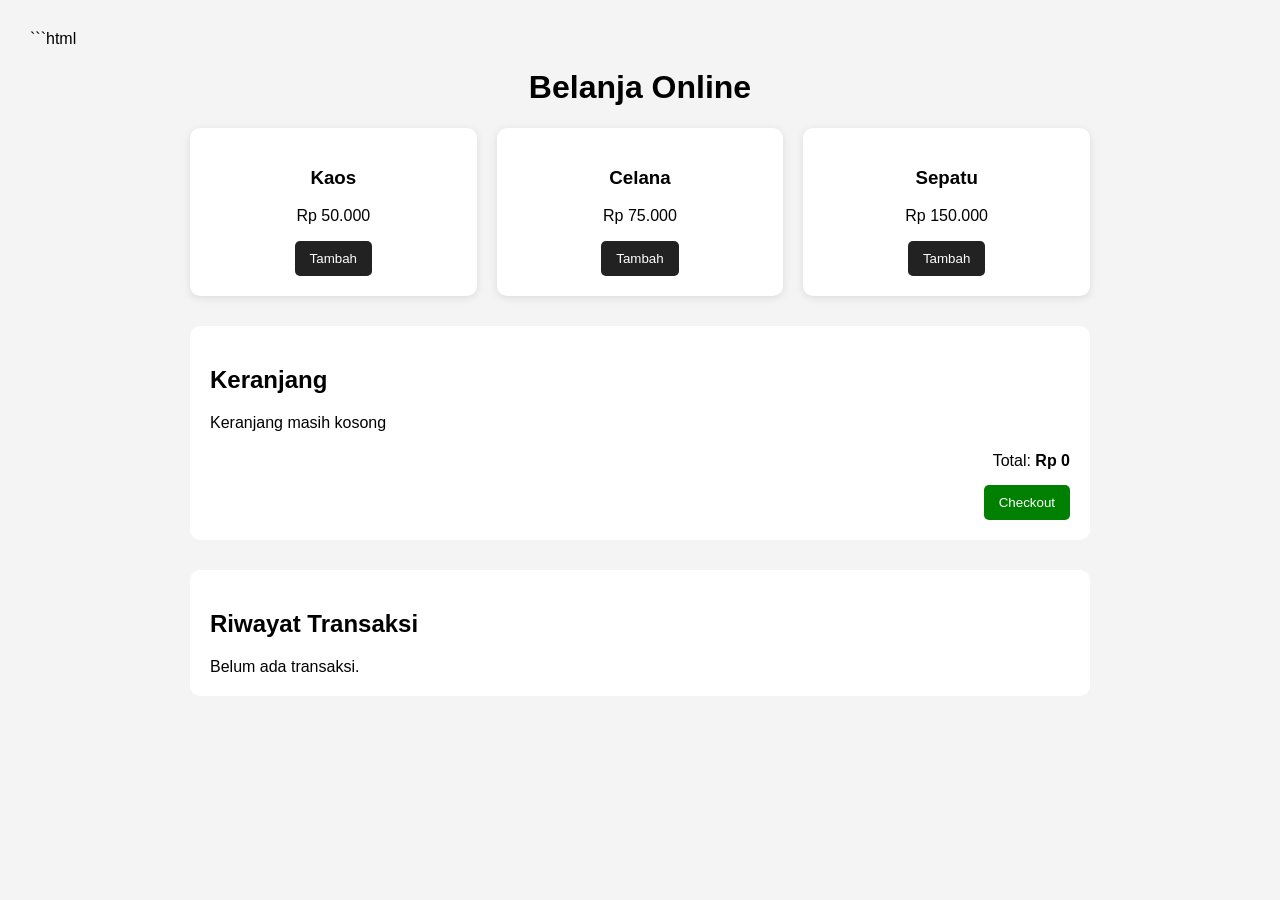
<file: Pertemuan-9/index.html>
```html
<!DOCTYPE html>
<html lang="id">
<head>
    <meta charset="UTF-8">
    <meta name="viewport" content="width=device-width, initial-scale=1.0">
    <title>Keranjang Belanja</title>
    <link rel="stylesheet" href="style.css">

   
    <script src="https://code.jquery.com/jquery-3.7.1.min.js"></script>
</head>

<body>

<div class="container">

    <h1>Belanja Online</h1>

    <div class="produk-container">

        <div class="produk">
            <h3>Kaos</h3>
            <p>Rp 50.000</p>
            <button onclick="tambahCart('Kaos', 50000)">
                Tambah
            </button>
        </div>

        <div class="produk">
            <h3>Celana</h3>
            <p>Rp 75.000</p>
            <button onclick="tambahCart('Celana', 75000)">
                Tambah
            </button>
        </div>

        <div class="produk">
            <h3>Sepatu</h3>
            <p>Rp 150.000</p>
            <button onclick="tambahCart('Sepatu', 150000)">
                Tambah
            </button>
        </div>

    </div>


    <div class="cart">

        <h2>Keranjang</h2>

        <div id="cartItems">
            Keranjang masih kosong
        </div>

        <div class="total">
            <p>
                Total:
                <strong id="cartTotal">Rp 0</strong>
            </p>

            <p class="diskon" id="diskonText"></p>

            <button
                class="checkout-btn"
                onclick="bukaModal()">
                Checkout
            </button>
        </div>

    </div>

    <div class="riwayat">

        <h2>Riwayat Transaksi</h2>

        <div id="riwayatContainer">
            Belum ada transaksi.
        </div>

    </div>

</div>


<div class="modal" id="modalPembeli">

    <div class="modal-content">

        <h2>Data Pembeli</h2>

        <form id="formPembeli">

            <label>Nama Lengkap</label>

            <input
                type="text"
                id="nama"
                placeholder="Masukkan nama">

            <div
                class="error"
                id="errorNama">
            </div>


            <label>Alamat</label>

            <textarea
                id="alamat"
                placeholder="Masukkan alamat">
            </textarea>

            <div
                class="error"
                id="errorAlamat">
            </div>


            <label>No HP</label>

            <input
                type="text"
                id="nohp"
                placeholder="08xxxxxxxxxx">

            <div
                class="error"
                id="errorNohp">
            </div>


            <button
                type="submit"
                class="btn-simpan">
                Konfirmasi Checkout
            </button>

            <button
                type="button"
                class="btn-batal"
                onclick="tutupModal()">
                Batal
            </button>

        </form>

    </div>

</div>

<script src="script.js"></script>
</body>
</html>
</file>
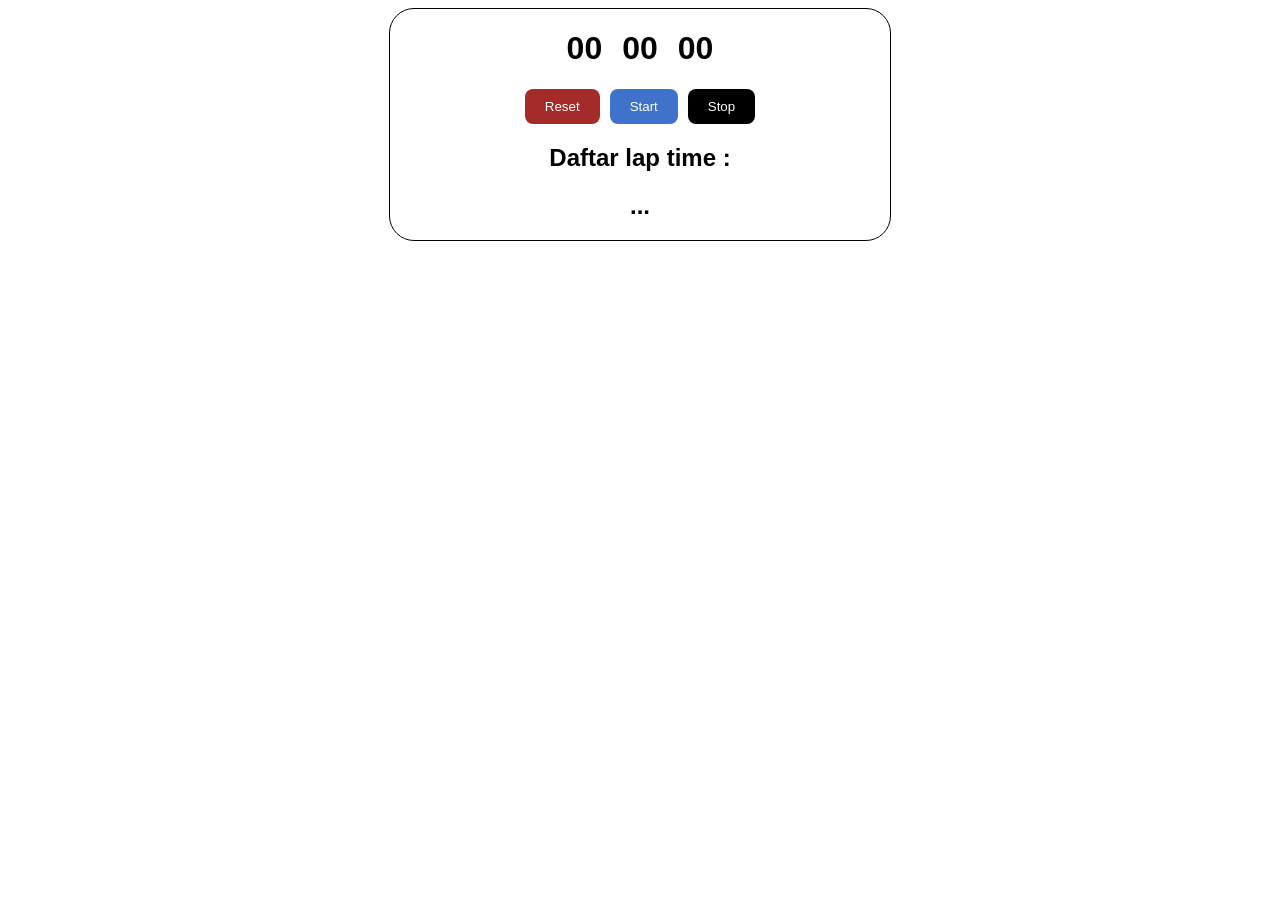
<file: uts-pwd/index.html>
<!DOCTYPE html>
<html lang="en">
<head>
    <meta charset="UTF-8">
    <meta name="viewport" content="width=device-width, initial-scale=1.0">
    <link rel="stylesheet" href="style.css">
    <title>Document</title>
</head>
<body>

    <div class="stopwatch">
        <div class="waktu">
            <h1 class="minute">00</h1> 
            <h1 class="secon">00</h1>
            <h1 class="milisecon">00</h1>
        </div>
    
        <div class="tombol">
            <button class="reset">Reset</button>
            <button class="Start">Start</button>
            <button class="stop">Stop</button>
        </div>
    
        <h2 class="lap">Daftar lap time :</h2>
    
        <h2 class="hasil">...</h2>
    </div>



    <script src="script.js"></script>
</body>
</html>
</file>
<file: Pertemuan-9/style.css>
* {
    box-sizing: border-box;
}

body {
    font-family: Arial, sans-serif;
    background-color: #f4f4f4;
    margin: 0;
    padding: 30px;
}

.container {
    max-width: 900px;
    margin: auto;
}

h1 {
    text-align: center;
}

.produk-container {
    display: grid;
    grid-template-columns: repeat(3, 1fr);
    gap: 20px;
    margin-bottom: 30px;
}

.produk {
    background-color: white;
    padding: 20px;
    border-radius: 10px;
    text-align: center;
    box-shadow: 0 2px 8px rgba(0,0,0,0.1);
}

.produk button,
.checkout-btn,
.modal button {
    border: none;
    padding: 10px 15px;
    border-radius: 5px;
    cursor: pointer;
}

.produk button {
    background-color: #222;
    color: white;
}

.produk button:hover {
    background-color: #444;
}

.cart {
    background-color: white;
    padding: 20px;
    border-radius: 10px;
}

.cart-item {
    display: flex;
    justify-content: space-between;
    align-items: center;
    border-bottom: 1px solid #ddd;
    padding: 10px 0;
}

.qty button {
    padding: 5px 10px;
    cursor: pointer;
}

.total {
    margin-top: 20px;
    text-align: right;
}

.total p {
    margin: 5px 0;
}

.diskon {
    color: green;
}

.checkout-btn {
    background-color: green;
    color: white;
    margin-top: 10px;
}

/* MODAL */
.modal {
    display: none;
    position: fixed;
    inset: 0;
    background-color: rgba(0, 0, 0, 0.5);
    justify-content: center;
    align-items: center;
}

.modal-content {
    background-color: white;
    width: 400px;
    padding: 25px;
    border-radius: 10px;
}

.modal-content input,
.modal-content textarea {
    width: 100%;
    padding: 10px;
    margin: 5px 0 15px;
    border: 1px solid #ccc;
    border-radius: 5px;
}

.error {
    color: red;
    font-size: 13px;
    margin-top: -10px;
    margin-bottom: 10px;
}

.btn-simpan {
    background-color: green;
    color: white;
}

.btn-batal {
    background-color: #777;
    color: white;
}

.riwayat {
    margin-top: 30px;
    background-color: white;
    padding: 20px;
    border-radius: 10px;
}

.riwayat-item {
    border-bottom: 1px solid #ddd;
    padding: 10px 0;
}
</file>
<file: uts-pwd/style.css>
.waktu {
    display:flex;
    gap: 20px;
    justify-content: center;
    align-items: center;
}

.tombol{
    display: flex;
    justify-content: center;
    gap: 10px;
    
}

.tombol .Start{
    background-color: rgb(63, 114, 202);
}

.tombol .reset{
    background-color: brown;
}

.tombol button{
    padding: 10px 20px;
    border: none;
    background-color: black;
    color: white;
    border-radius: 8px;
}

.lap{
    display: flex;
    justify-content: center;
}   

.hasil{
    display: flex;
    justify-content: center;
}

.stopwatch{
    border: 1px solid black;
    border-radius: 25px;
    margin: auto;
    width: 500px;
    height: auto;
}

*{
    font-family: "Poppins", sans-serif;
}
</file>
